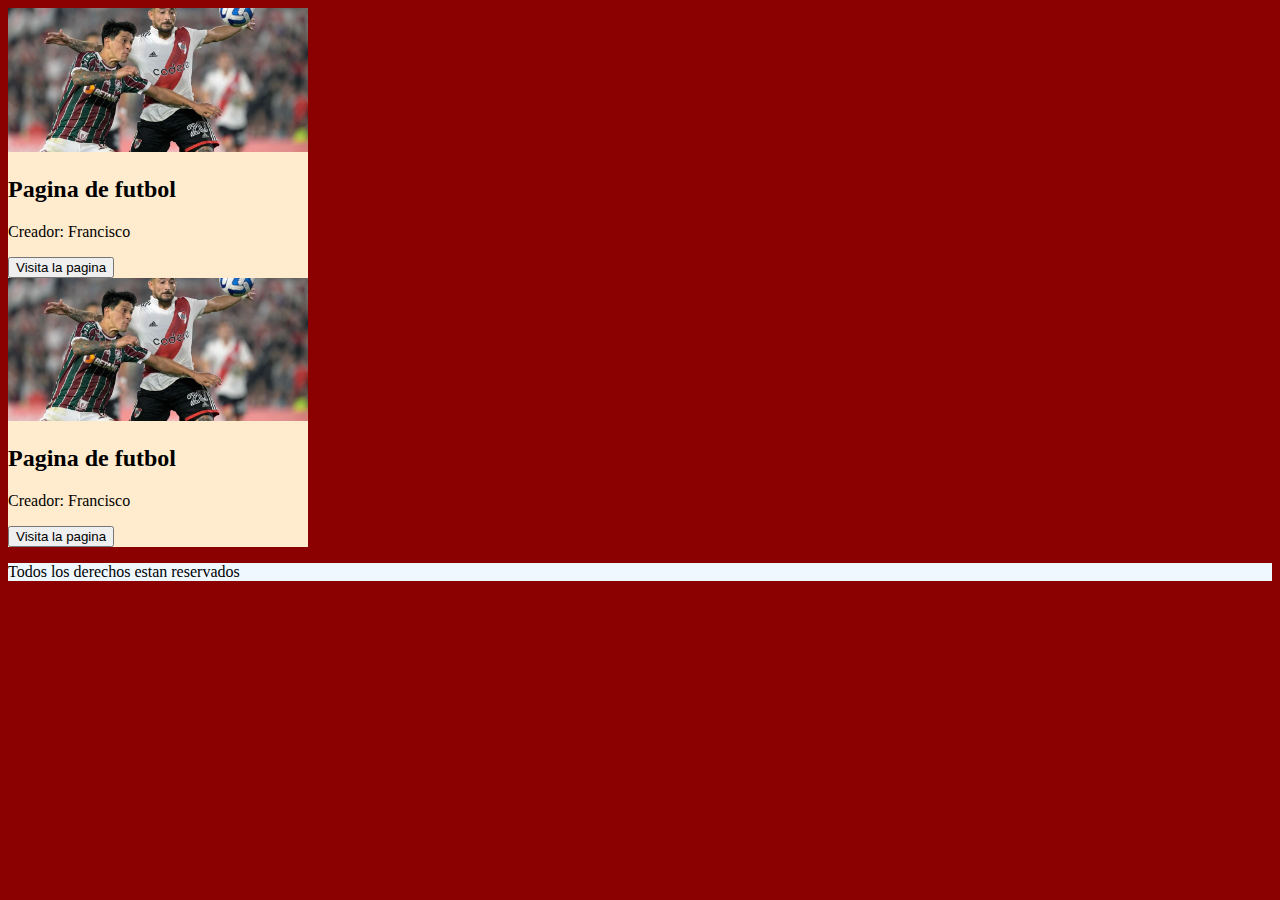
<file: 4_estilos/index.html>
<!DOCTYPE html>
<html lang="en">
<head>
    <meta charset="UTF-8">
    <meta http-equiv="X-UA-Compatible" content="IE=edge">
    <meta name="viewport" content="width=device-width, initial-scale=1.0">
    <link rel="stylesheet" href="https://cdnjs.cloudflare.com/ajax/libs/font-awesome/6.2.1/css/all.min.css"
    integrity="sha512-MV7K8+y+gLIBoVD59lQIYicR65iaqukzvf/nwasF0nqhPay5w/9lJmVM2hMDcnK1OnMGCdVK+iQrJ7lzPJQd1w=="
    crossorigin="anonymous" referrerpolicy="no-referrer" />
    <link rel="stylesheet" href="./style.css">

    <link rel="shortcut icon" href="./favicon.png" type="image/x-icon">
    <title>Estilos</title>
</head>
<body>
    <main>
        
        <section class="ListadoCartas">
            <article class="carta">
            <img src="./imagen.webp"alt="imagen de river">

                <h2>Pagina de futbol</h2>
                <p>Creador: Francisco</p>
                <button>Visita la pagina</button>
                
        
            </article>
            
        <section class="ListadoCartas">
            <article class="carta">
            <img src="./imagen.webp"alt="imagen de river">

                <h2>Pagina de futbol</h2>
                <p>Creador: Francisco</p>
                <button>Visita la pagina</button>
                
        
            </article>
            
            
        </section>
        
        </main>
    <footer>
        <p>Todos los derechos estan reservados</p>
    </footer>
</body>
</html>
</file>
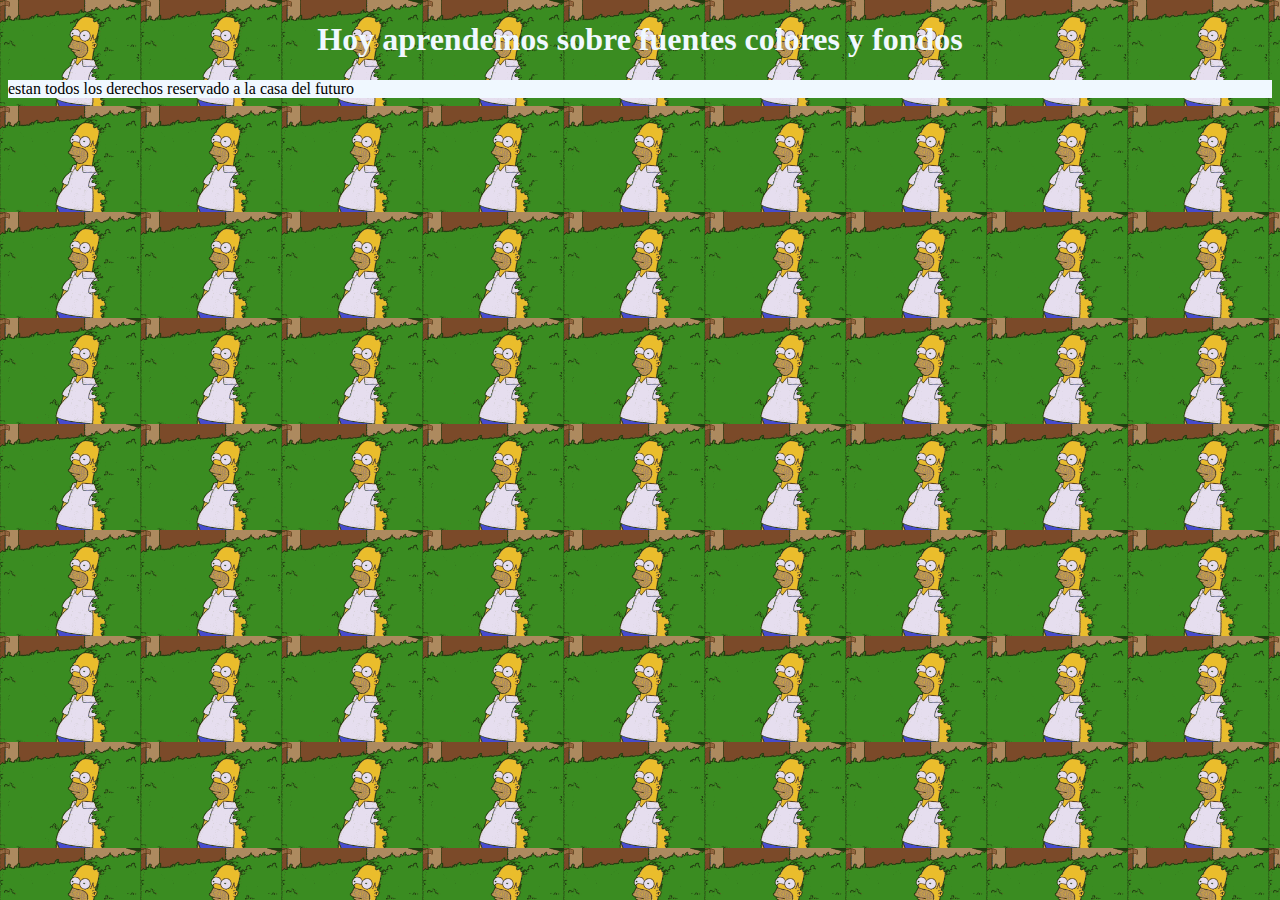
<file: 5_coloresFuentesFondos/index.html>
<!DOCTYPE html>
<html lang="en">
<head>
    <meta charset="UTF-8">
    <meta http-equiv="X-UA-Compatible" content="IE=edge">
    <meta name="viewport" content="width=device-width, initial-scale=1.0">
    <link rel="shortcut icon" href="/med_dodge_challenger-by-speedfactory-sf600r-2010_r2.jpg" type="image/x-icon">
    <link rel="stylesheet" href="./style.css">
    <title>Fuentes Fondos Colores </title>
</head>
<body>
    <header></header>
    <main>
        <h1>Hoy aprendemos sobre fuentes colores y fondos</h1>
        

    </main>
    <footer>
        estan todos los derechos reservado a la casa del futuro
    </footer>
</body>
</html>
</file>
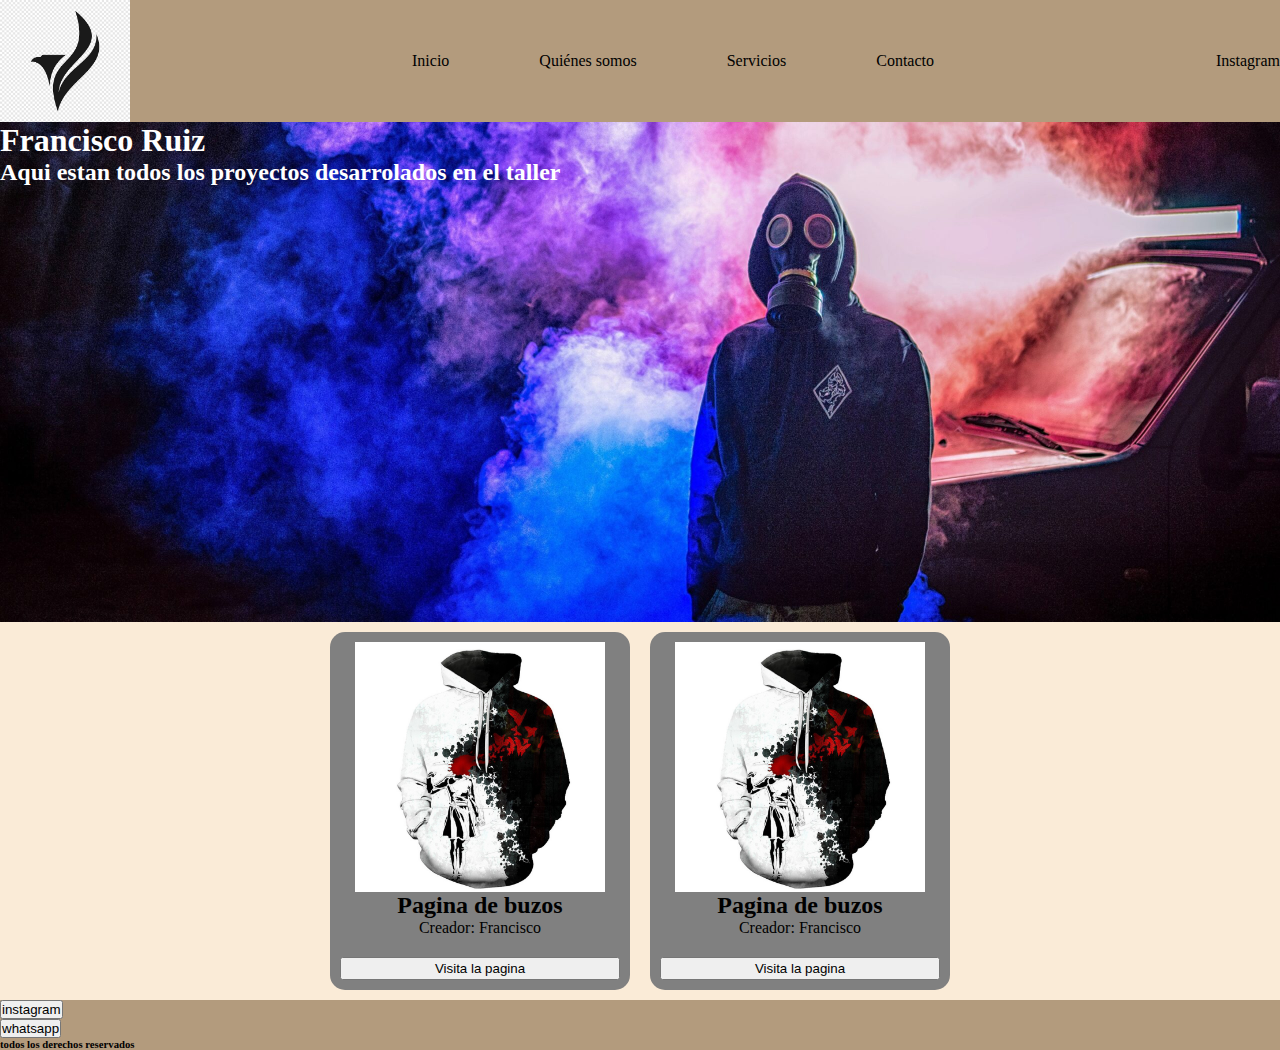
<file: 6_integracion/index.html>
<!DOCTYPE html>
<html lang="en">

<head>
    <meta charset="UTF-8">
    <meta name="viewport" content="width=device-width, initial-scale=1.0">
    <!--link a google froms-->
    <link rel="preconnect" href="https://fonts.googleapis.com">
    <link rel="preconnect" href="https://fonts.gstatic.com" crossorigin>
    <link href="https://fonts.googleapis.com/css2?family=Open+Sans:wght@700&family=Permanent+Marker&display=swap"
        rel="stylesheet">
    <!--link a iconos font awesome-->
    <link rel="stylesheet" href="https://cdnjs.cloudflare.com/ajax/libs/font-awesome/6.2.1/css/all.min.css"
        integrity="sha512-MV7K8+y+gLIBoVD59lQIYicR65iaqukzvf/nwasF0nqhPay5w/9lJmVM2hMDcnK1OnMGCdVK+iQrJ7lzPJQd1w=="
        crossorigin="anonymous" referrerpolicy="no-referrer" />
    <link rel="shortcut icon" href="./logo_png.png" type="image/x-icon">
    <link rel="stylesheet" href="./styles.css/global.css">
    <title>Las buzos de fran</title>
</head>

<body>
    <header class="header"> <!-- Etiqueta semantica de encabezado -->
        <img src="./logo_png.png" alt="Logo" class="imagenLogoHeader">
        <nav> <!-- Etiqueta semantica barra de navegación -->
            <ul class="iconos"> <!-- Etiqueta lógica lista desordenada -->
                <li> <!-- Etiqueta lógica item de la lista -->
                    <a target="_blank" href="#">Inicio</a>
                </li>
                <li>
                    <a href="#">Quiénes somos</a>
                </li>
                <li>
                    <a href="#">Servicios</a>
                </li>
                <li>
                    <a href="#">Contacto</a>
                </li>
            </ul>
        </nav>
        <a href="https://www.instagram.com/" target="_blank">
            <i class="fa-brands fa-instagram"></i>
                Instagram
            
        </a>
    </li>
    

    </header>


    <div class="banner">
        <h1>Francisco Ruiz</h1>
        <h2>Aqui estan todos los proyectos desarrolados en el taller</h2>
    </div>


    <main>
        <section class="listadoCartas">
            <article class="carta">
                <img src="./imagenBuzo.jpg" alt="imagen de un buzo">
                <div class="cardinfo"></div>

                <h2>Pagina de buzos</h2>
                <p>Creador: Francisco</p>
                <button>Visita la pagina</button>


            </article>

            <article class="carta">
                <img src="./imagenBuzo.jpg" alt="imagen de un buzo">

                <h2>Pagina de buzos</h2>
                <p>Creador: Francisco</p>
                <button>Visita la pagina</button>


            </article>


        </section>

    </main>

    <footer class="footerclass">
        <nav>
            <ul>
                <li>
                    <a href="https://www.instagram.com/" target="_blank">
                        <button><i class="fa-brands fa-instagram"></i>
                            instagram
                        </button>
                    </a>
                </li>
                <a href="https://www.whatsapp.com/?lang=es" target="_blank">
                    <button><i class="fa-brands fa-whatsapp"></i>
                        whatsapp
                    </button>

                </a>


                <li>
                </li>
                <li>

                    </a></li>
                <li>
            </ul>
        </nav>
        </main>

        <h6>todos los derechos reservados</h6>

    </footer>
</body>

</html>
</file>
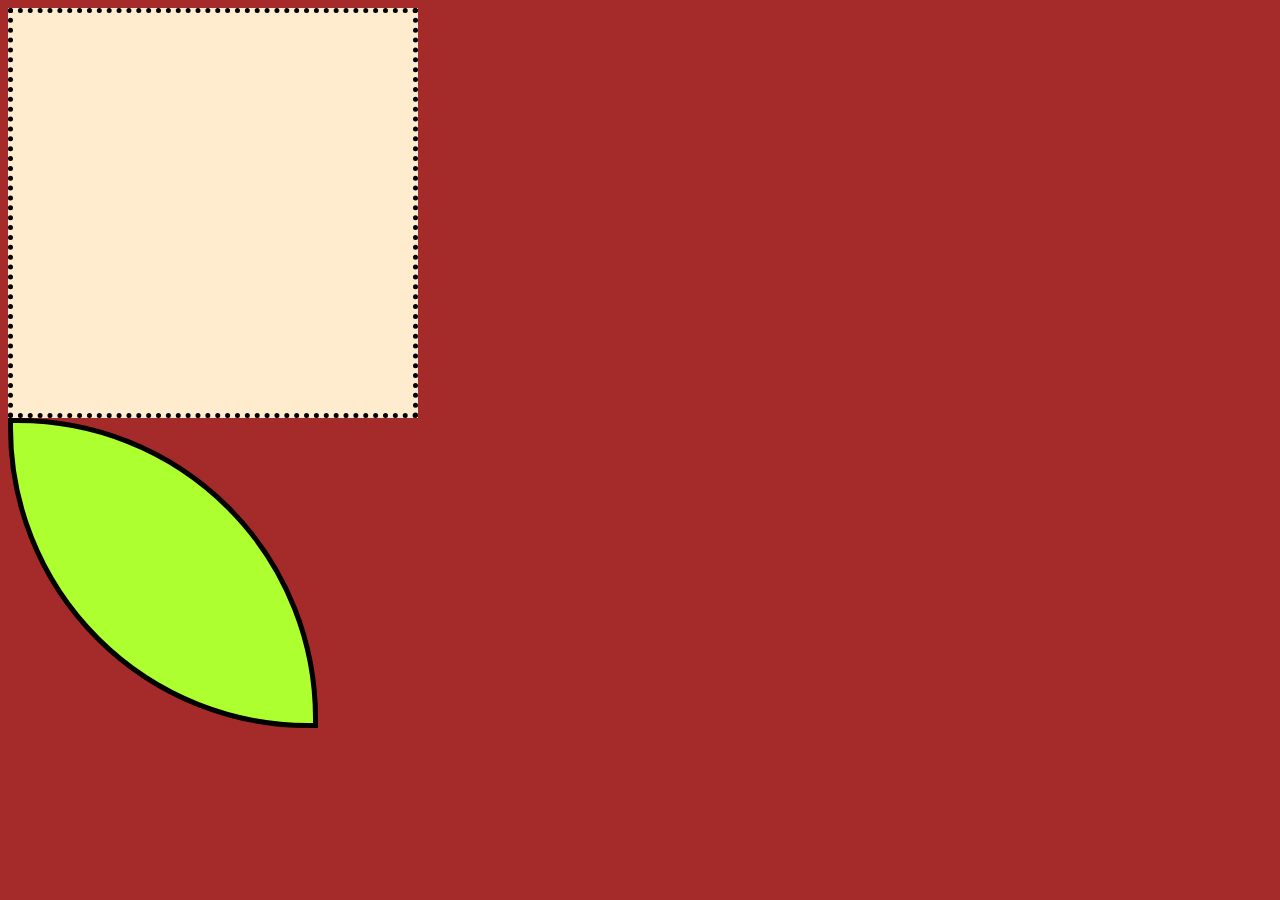
<file: 7_modeloCajas/index.html>
<!DOCTYPE html>
<html lang="en">
<head>
    <meta charset="UTF-8">
    <meta name="viewport" content="width=device-width, initial-scale=1.0">
    <link rel="stylesheet" href="./style.css">
    <title>Document</title>
</head>
<body>
<div class="cuadrado"></div>
<div class="circulo"></div>
</body>
</html>
</file>
<file: 4_estilos/style.css>
body {
    background-color: darkred;
}
.carta{ 
    background-color: blanchedalmond;
    width: 300px;
}
.carta img{
    width: 300px;

}

footer{
    background-color: aliceblue;
}
</file>
<file: 5_coloresFuentesFondos/style.css>
body{
    background-color: brown;
    color: aliceblue;

    background-image: url("./fondo\ gif.webp");
    background-size: contain;
    font-family: Verdana, Geneva, Tahoma, sans-serif;
    font-family: 'Permanent Marker', cursive;
}
h1{
    color: aliceblue;
    
}
footer{
    color: black;
    background-color: aliceblue;
}
main h1{
    display:flex;
    justify-content: center;
}
</file>
<file: 6_integracion/styles.css/global.css>
@import url("./header.css");
@import url("./carta.css");
@import url("./banner.css");
*{
    margin: 0;
    padding: 0;
    box-sizing: border-box;
}

body{
    font-family: 'Open Sans', sans-serif;
font-family: 'Permanent Marker', cursive;
    background-color: antiquewhite;
}
a{
    text-decoration: none;
    color: unset;
}
ul{
    list-style-type: none;
}
.footerclass{
    background-color: rgb(179, 155, 125);
}
</file>
<file: 7_modeloCajas/style.css>
body{
background-color: brown;
}
div.cuadrado{
    background-color: blanchedalmond;
    width: 400px;
    height: 400px;
    border: 5px dotted black;

}
div.circulo{
    background-color: greenyellow;
    width: 300px;
    height: 300px;
    border: 5px solid black;
    border-radius: 0px 300px;
}
</file>
